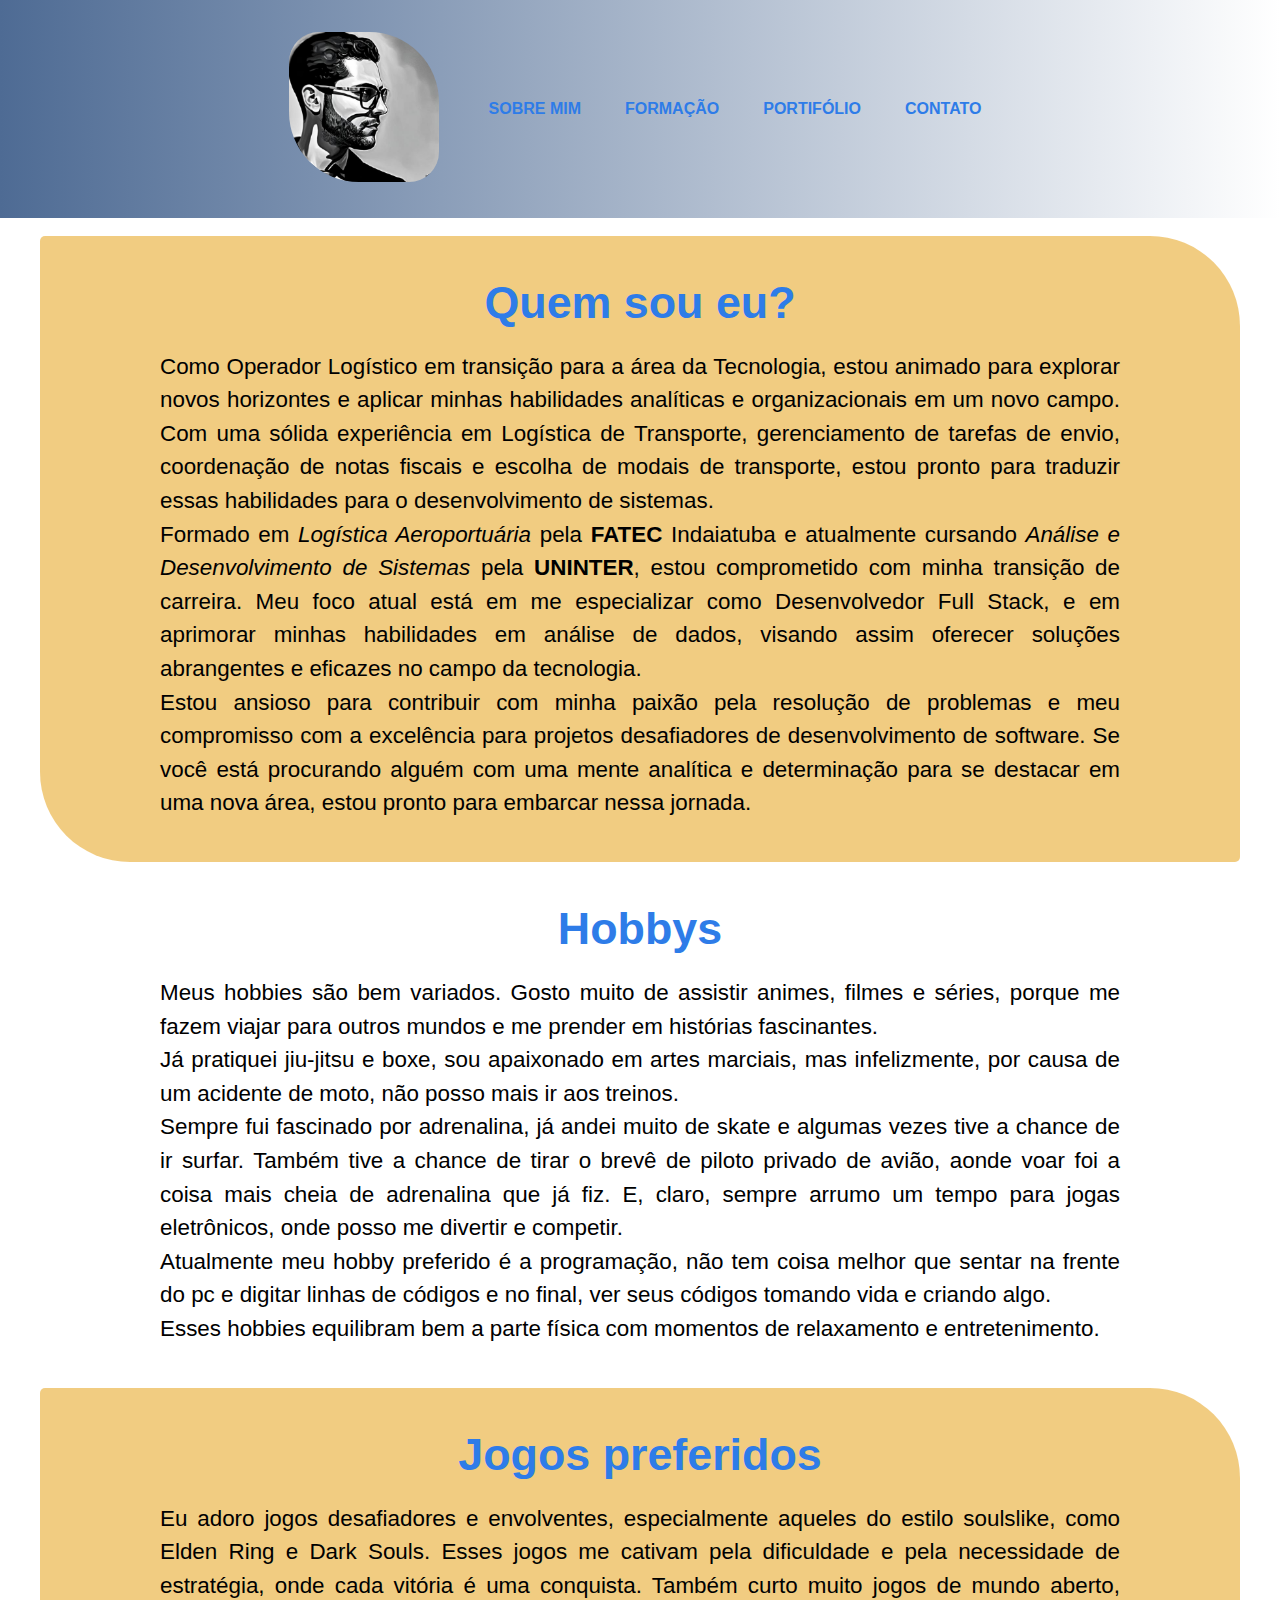
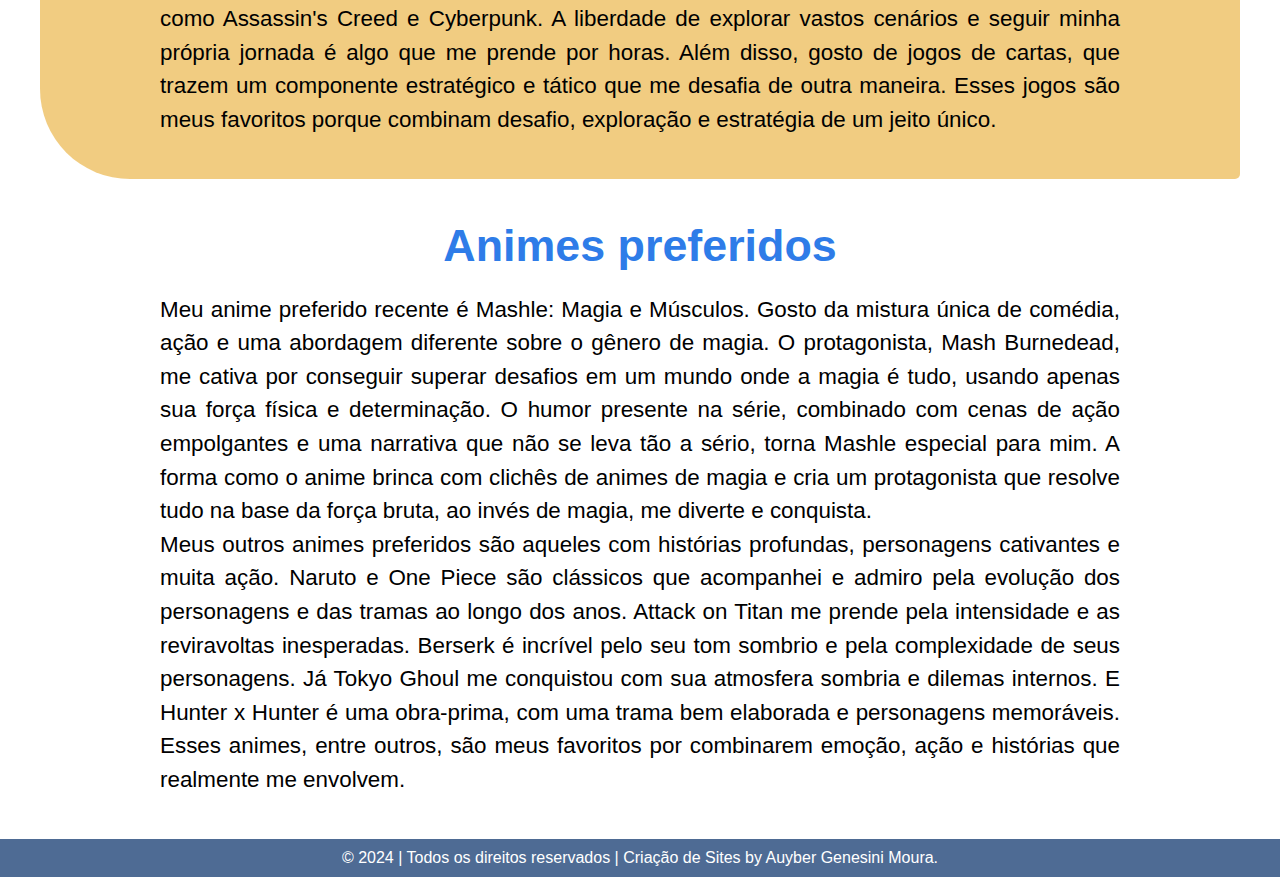
<file: index.html>
<!DOCTYPE html>
<html lang="pt-br">
<head>
    <meta charset="UTF-8">
    <meta name="viewport" content="width=device-width, initial-scale=1.0">
    <title>Auyber Genesini Moura</title>
    <link rel="stylesheet" href="style.css">
    <link rel="shortcut icon" href="imagens/favicon.ico" type="image/x-icon"> <!--link para colocar um favicon no site-->
</head>
<body>
    <header>
        <nav>
            <span><img class="auyber" src="imagens/eu.jpg" alt="minha foto">
            </span>
            <ul class="menu">
                <li><a href="index.html">Sobre Mim</a></li>
                <li><a href="formacao.html">Formação</a></li>
                <li><a href="portifolio.html">Portifólio</a></li>
                <li><a href="contato.html">Contato</a></li>
            </ul>
        </nav>
    </header>
    <main>
        <br>
        <section class="impar"> <!--foi aplicado a classe impar, para que as seções sejem cor sim cor não, no css a classe impar receberá a cor laranja-->
            <div>
                <h1>Quem sou eu?</h1>
                <p>Como Operador Logístico em transição para a área da Tecnologia, estou animado para explorar novos horizontes e aplicar minhas habilidades analíticas e organizacionais em um novo campo. Com uma sólida experiência em Logística de Transporte, gerenciamento de tarefas de envio, coordenação de notas fiscais e escolha de modais de transporte, estou pronto para traduzir essas habilidades para o desenvolvimento de sistemas.<br>
                Formado em <em>Logística Aeroportuária</em> pela <strong>FATEC</strong> Indaiatuba e atualmente cursando <em>Análise e Desenvolvimento de Sistemas</em> pela <strong>UNINTER</strong>, estou comprometido com minha transição de carreira. Meu foco atual está em me especializar como Desenvolvedor Full Stack, e em aprimorar minhas habilidades em análise de dados, visando assim oferecer soluções abrangentes e eficazes no campo da tecnologia.
                <br>    
                Estou ansioso para contribuir com minha paixão pela resolução de problemas e meu compromisso com a excelência para projetos desafiadores de desenvolvimento de software. Se você está procurando alguém com uma mente analítica e determinação para se destacar em uma nova área, estou pronto para embarcar nessa jornada.
                </p>
            </div>
        </section>
        <section class="par"> <!--foi aplicado a classe par, para que as seções sejem cor sim cor não, no css a classe par receberá a cor branca-->
            <div>
                <h1>Hobbys</h1>
                <p>Meus hobbies são bem variados. Gosto muito de assistir animes, filmes e séries, porque me fazem viajar para outros mundos e me prender em histórias fascinantes.
                <br>
                Já pratiquei jiu-jitsu e boxe, sou apaixonado em artes marciais, mas infelizmente, por causa de um acidente de moto, não posso mais ir aos treinos.
                <br>
                Sempre fui fascinado por adrenalina, já andei muito de skate e algumas vezes tive a chance de ir surfar. Também tive a chance de tirar o brevê de piloto privado de avião, aonde voar foi a coisa mais cheia de adrenalina que já fiz.
                 E, claro, sempre arrumo um tempo para jogas eletrônicos, onde posso me divertir e competir. 
                <br>
                Atualmente meu hobby preferido é a programação, não tem coisa melhor que sentar na frente do pc e digitar linhas de códigos e no final, ver seus códigos tomando vida e criando algo.
                <br>
                Esses hobbies equilibram bem a parte física com momentos de relaxamento e entretenimento.
                </p>
            </div>
        </section>
        <section class="impar">
            <div>
                <h1>Jogos preferidos</h1>
                <p>Eu adoro jogos desafiadores e envolventes, especialmente aqueles do estilo soulslike, como Elden Ring e Dark Souls. Esses jogos me cativam pela dificuldade e pela necessidade de estratégia, onde cada vitória é uma conquista. Também curto muito jogos de mundo aberto, como Assassin's Creed e Cyberpunk. A liberdade de explorar vastos cenários e seguir minha própria jornada é algo que me prende por horas. Além disso, gosto de jogos de cartas, que trazem um componente estratégico e tático que me desafia de outra maneira. Esses jogos são meus favoritos porque combinam desafio, exploração e estratégia de um jeito único.</p>
            </div>
        </section>
        <section class="par">
            <div>
                <h1>Animes preferidos</h1>
                <p>
                    Meu anime preferido recente é Mashle: Magia e Músculos. Gosto da mistura única de comédia, ação e uma abordagem diferente sobre o gênero de magia. O protagonista, Mash Burnedead, me cativa por conseguir superar desafios em um mundo onde a magia é tudo, usando apenas sua força física e determinação. O humor presente na série, combinado com cenas de ação empolgantes e uma narrativa que não se leva tão a sério, torna Mashle especial para mim. A forma como o anime brinca com clichês de animes de magia e cria um protagonista que resolve tudo na base da força bruta, ao invés de magia, me diverte e conquista.
                    <br>
                    Meus outros animes preferidos são aqueles com histórias profundas, personagens cativantes e muita ação. Naruto e One Piece são clássicos que acompanhei e admiro pela evolução dos personagens e das tramas ao longo dos anos. Attack on Titan me prende pela intensidade e as reviravoltas inesperadas. Berserk é incrível pelo seu tom sombrio e pela complexidade de seus personagens. Já Tokyo Ghoul me conquistou com sua atmosfera sombria e dilemas internos. E Hunter x Hunter é uma obra-prima, com uma trama bem elaborada e personagens memoráveis. Esses animes, entre outros, são meus favoritos por combinarem emoção, ação e histórias que realmente me envolvem.</p>
            </div>
        </section>
    </main>
    <footer> <!--Foi criado um rodapé com as informações do criador da página-->
        © 2024 | Todos os direitos reservados | Criação de Sites by <a href="https://github.com/auyber" target="_blank">Auyber Genesini Moura</a>. 
    </footer>
</body>
</html>
</file>
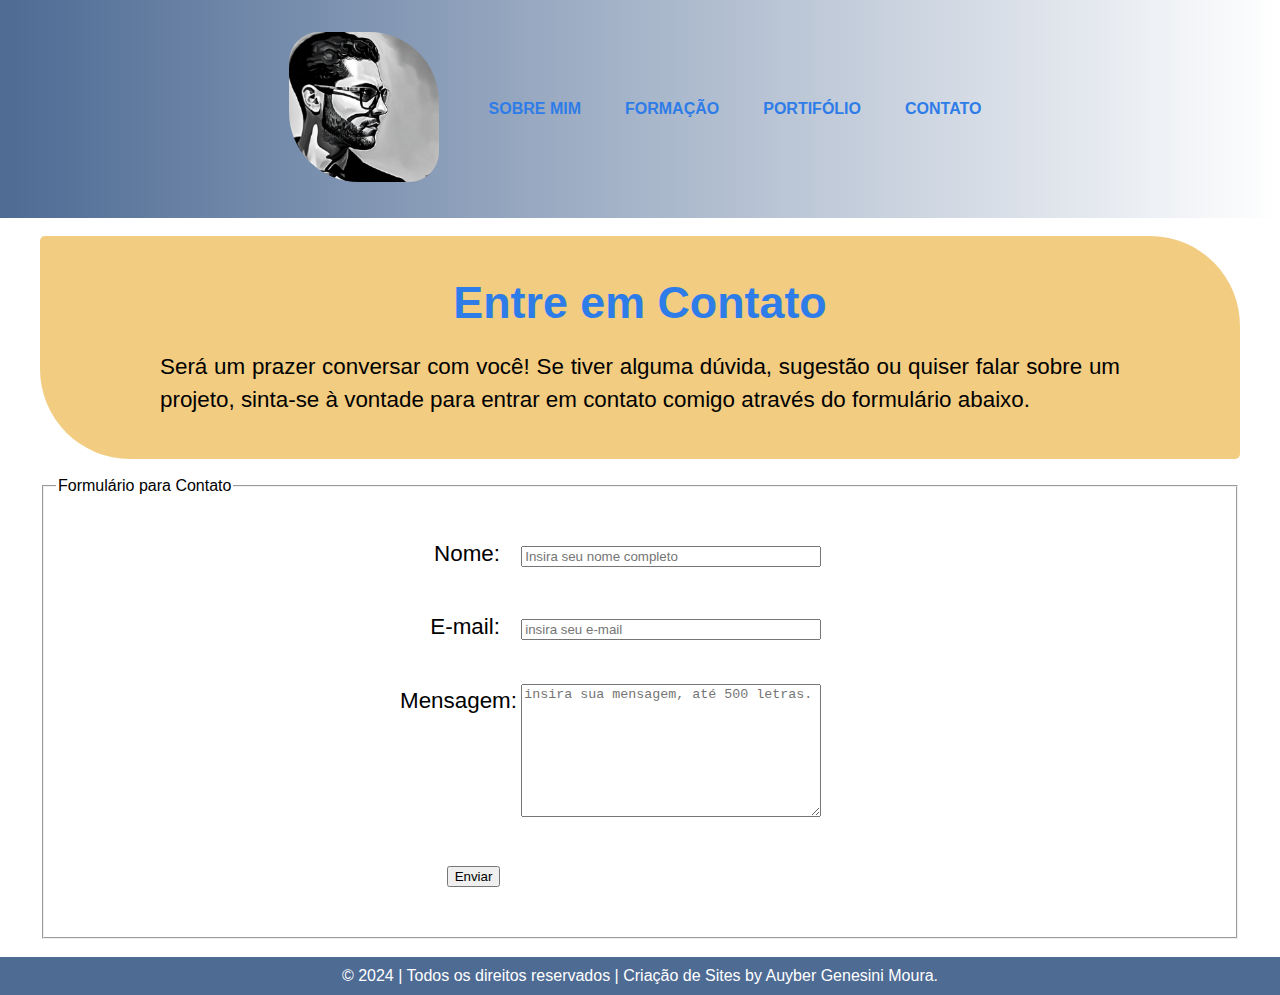
<file: contato.html>
<!DOCTYPE html>
<html lang="pt-br">
<head>
    <meta charset="UTF-8">
    <meta name="viewport" content="width=device-width, initial-scale=1.0">
    <title>Auyber Genesini Moura</title>
    <link rel="stylesheet" href="style.css">
    <link rel="shortcut icon" href="imagens/favicon.ico" type="image/x-icon">
</head>
<body>
    <header>
        <nav>
            <span><img class="auyber" src="imagens/eu.jpg" alt="minha foto">
            </span>
            <ul class="menu">
                <li><a href="index.html">Sobre Mim</a></li>
                <li><a href="formacao.html">Formação</a></li>
                <li><a href="portifolio.html">Portifólio</a></li>
                <li><a href="contato.html">Contato</a></li>
            </ul>
        </nav>
    </header>
    <main>
        <br>
        <section class="impar">
            <div>
                <h1>Entre em Contato</h1>
                <p>Será um prazer conversar com você! Se tiver alguma dúvida, sugestão ou quiser falar sobre um projeto, sinta-se à vontade para entrar em contato comigo através do formulário abaixo.
                </p>
            </div>
        </section>
        <section class="par">
            <br>
            <fieldset> <!--Utilizei o fieldset para agrupar elementos, no caso os itens do formulário-->
                <legend>Formulário para Contato</legend> <!--Legenda dos itens agrupados-->
                    <form action="#" method="post">
                        <div> <!-- Esta div contém o campo de entrada para o nome do usuário -->
                            <label for="inome">Nome:</label>
                            <input type="text" name="nome" id="inome" autocomplete="name" required minlength="5" maxlength="20" placeholder="Insira seu nome completo">
                        </div>
                        <div> <!-- Esta div contém o campo de entrada para o e-mail do usuário -->
                            <label for="iemail">E-mail:</label>
                            <input type="email" name="email" id="iemail" autocomplete="email" required minlength="5" maxlength="20" placeholder="insira seu e-mail">
                        </div>
                        <div> <!-- Esta div contém o campo de entrada para a mensagem do usuário -->
                            <label for="itexto">Mensagem:</label>
                            <textarea name="texto" id="itexto" minlength="5" maxlength="500" placeholder="insira sua mensagem, até 500 letras." required></textarea>
                        </div>
                        <div class="button"> <!-- Esta div contém o campo para o usuário enviar o formuláro -->
                            <button type="submit">Enviar</button>
                        </div>
                    </form>
            </fieldset>
        </section>
        <br>
    </main>
    <footer>
        © 2024 | Todos os direitos reservados | Criação de Sites by <a href="https://github.com/auyber" target="_blank">Auyber Genesini Moura</a>. 
    </footer>
</body>
</html>
</file>
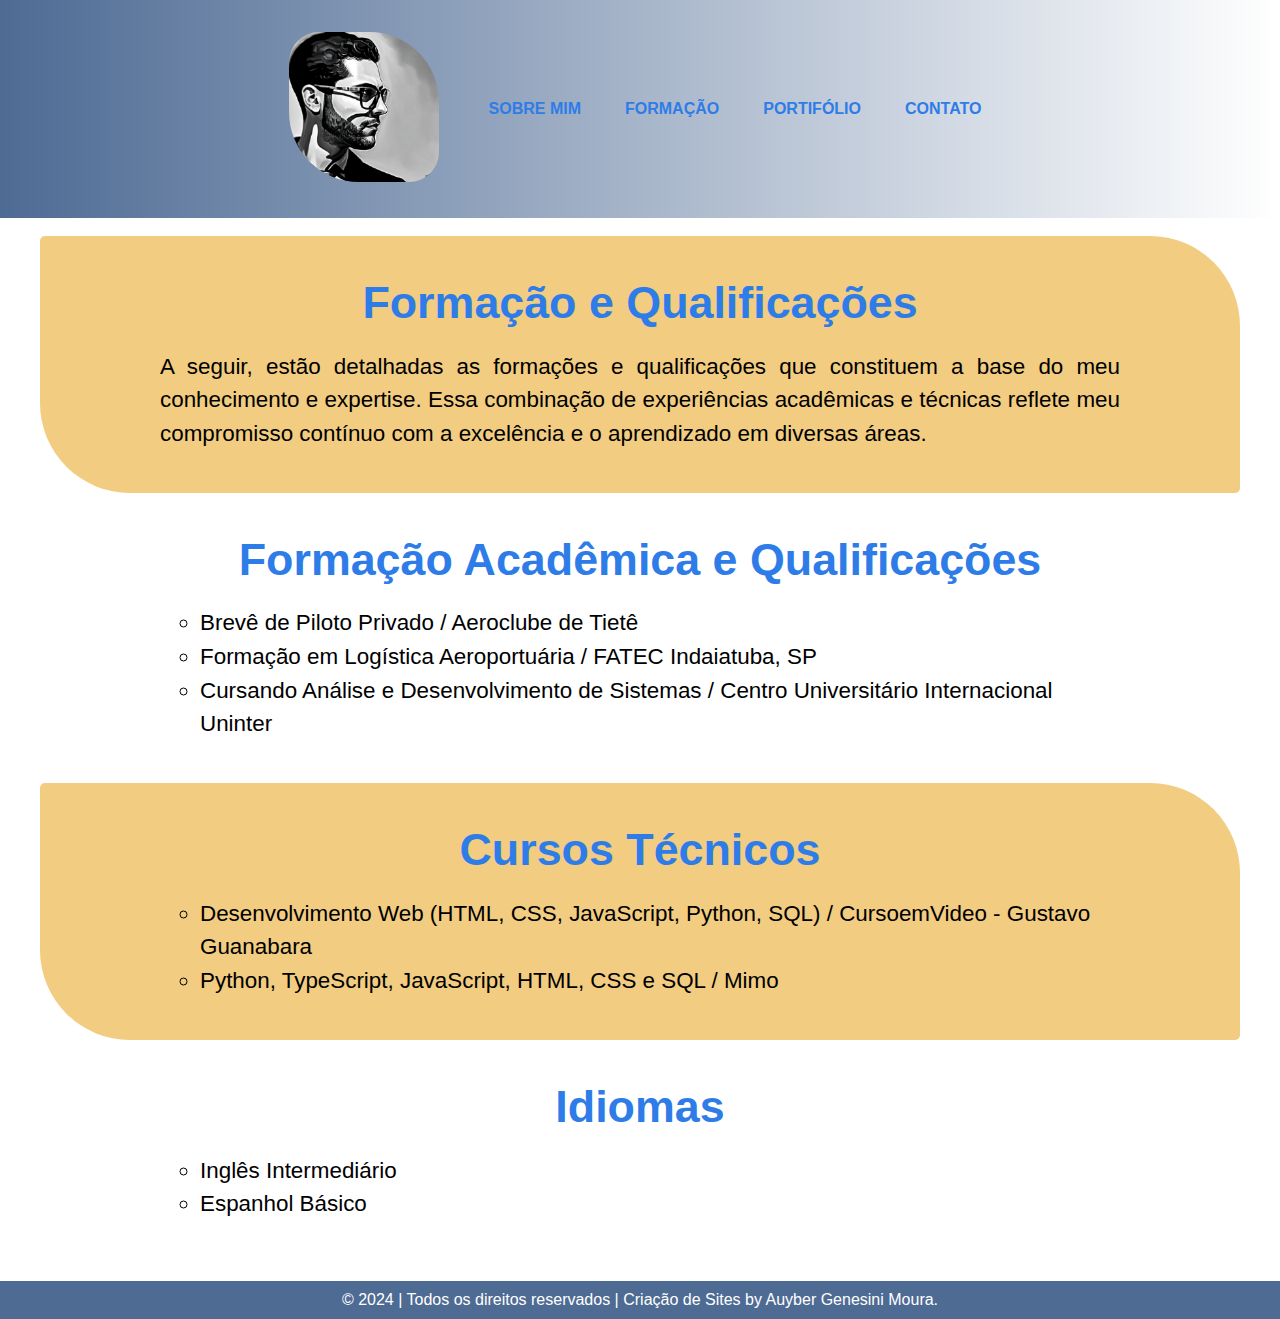
<file: formacao.html>
<!DOCTYPE html>
<html lang="pt-br">
<head>
    <meta charset="UTF-8">
    <meta name="viewport" content="width=device-width, initial-scale=1.0">
    <title>Auyber Genesini Moura</title>
    <link rel="stylesheet" href="style.css">
    <link rel="shortcut icon" href="imagens/favicon.ico" type="image/x-icon">
</head>
<body>
    <header>
        <nav>
            <span><img class="auyber" src="imagens/eu.jpg" alt="minha foto">
            </span>
            <ul class="menu">
                <li><a href="index.html">Sobre Mim</a></li>
                <li><a href="formacao.html">Formação</a></li>
                <li><a href="portifolio.html">Portifólio</a></li>
                <li><a href="contato.html">Contato</a></li>
            </ul>
        </nav>
    </header>
    <main>
        <br>
        <section class="impar">
            <div>
                <h1>Formação e Qualificações</h1>
                <p>A seguir, estão detalhadas as formações e qualificações que constituem a base do meu conhecimento e expertise. Essa combinação de experiências acadêmicas e técnicas reflete meu compromisso contínuo com a excelência e o aprendizado em diversas áreas.
                </p>
            </div>
        </section>
        <section class="par">
            <div>
                <h1>Formação Acadêmica e Qualificações</h1>
                <ul>
                    <li>Brevê de Piloto Privado / Aeroclube de Tietê</li>
                    <li>Formação em Logística Aeroportuária / FATEC Indaiatuba, SP</li>
                    <li>Cursando Análise e Desenvolvimento de Sistemas / Centro Universitário Internacional Uninter</li>
                </ul>
            </div>
            <section class="impar">
                <div>
                    <h1>Cursos Técnicos</h1>
                    <ul>
                        <li>Desenvolvimento Web (HTML, CSS, JavaScript, Python, SQL) / CursoemVideo - Gustavo Guanabara</li>
                        <li>Python, TypeScript, JavaScript, HTML, CSS e SQL / Mimo</li>
                    </ul>
                </div>
            </section>
            <section class="par">
                <div>
                    <h1>Idiomas</h1>
                    <ul>
                        <li>Inglês Intermediário</li>
                        <li>Espanhol Básico</li>
                    </ul>
                </div>
            </section>
        <br>
    </main>
    <footer>
        © 2024 | Todos os direitos reservados | Criação de Sites by <a href="https://github.com/auyber" target="_blank">Auyber Genesini Moura</a>. 
    </footer>
</body>
</html>
</file>
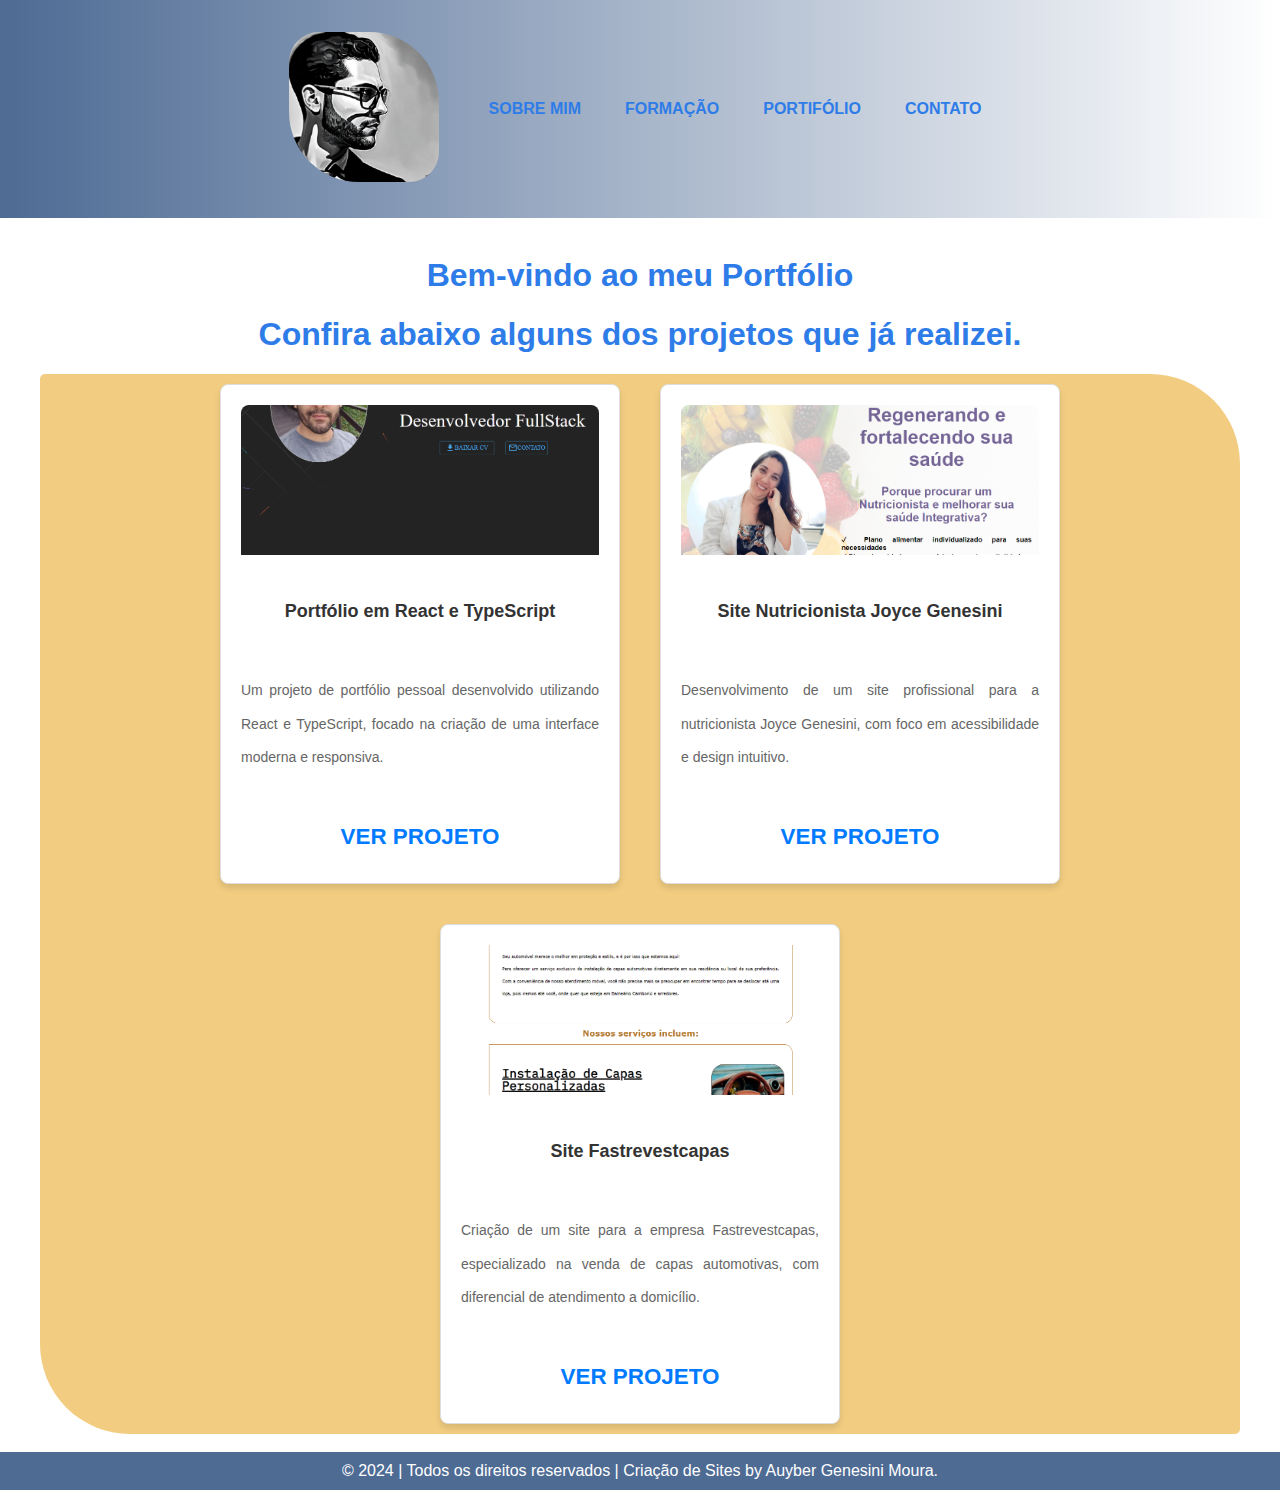
<file: portifolio.html>
<!DOCTYPE html>
<html lang="pt-br">
<head>
    <meta charset="UTF-8">
    <meta name="viewport" content="width=device-width, initial-scale=1.0">
    <title>Auyber Genesini Moura</title>
    <link rel="stylesheet" href="style.css">
    <link rel="shortcut icon" href="imagens/favicon.ico" type="image/x-icon">
</head>
<body>
    <header>
        <nav>
            <span><img class="auyber" src="imagens/eu.jpg" alt="minha foto">
            </span>
            <ul class="menu">
                <li><a href="index.html">Sobre Mim</a></li>
                <li><a href="formacao.html">Formação</a></li>
                <li><a href="portifolio.html">Portifólio</a></li>
                <li><a href="contato.html">Contato</a></li>
            </ul>
        </nav>
    </header>
    <main>
        <br>
        <h1>Bem-vindo ao meu Portfólio</h1>
        <h1>Confira abaixo alguns dos projetos que já realizei.</h1>
    <section class="section impar">
        <!-- Card do projeto "Portfólio em React e TypeScript" -->
        <div class="card">
            <img src="imagens/react.png" alt="Imagem do projeto Portfólio em React e TypeScript">
            <h2>Portfólio em React e TypeScript</h2>
            <p>Um projeto de portfólio pessoal desenvolvido utilizando React e TypeScript, focado na criação de uma interface moderna e responsiva.</p>
            <a href="https://auybergenesini.com.br/" target="_blank">Ver projeto</a>
        </div>
        <!-- Card do projeto "Site Nutricionista Joyce Genesini" -->
        <div class="card">
            <img src="imagens/nutri.png" alt="Imagem do site Nutricionista Joyce Genesini">
            <h2>Site Nutricionista Joyce Genesini</h2>
            <p>Desenvolvimento de um site profissional para a nutricionista Joyce Genesini, com foco em acessibilidade e design intuitivo.</p>
            <a href="https://joycegenesininutri.com.br/" target="_blank">Ver projeto</a>
        </div>
        <!-- Card do projeto "Site Fastrevestcapas" -->
        <div class="card">
            <img src="imagens/fast.png" alt="Imagem do site Fastrevestcapas">
            <h2>Site Fastrevestcapas</h2>
            <p>Criação de um site para a empresa Fastrevestcapas, especializado na venda de capas automotivas, com diferencial de atendimento a domicílio.</p>
            <a href="https://fastrevestrevestimentos.com.br/" target="_blank">Ver projeto</a>
        </div>
    </section>
    <br>
    </main>
    <footer>
        © 2024 | Todos os direitos reservados | Criação de Sites by <a href="https://github.com/auyber" target="_blank">Auyber Genesini Moura</a>. 
    </footer>
</body>
</html>
</file>
<file: style.css>
@charset "UTF-08";

/* Cores principais do site, foi utilizado Harmonia das cores Complementar no Adobe Color*/
:root { 
    --cor1: #E8AA2E;
    --cor2: #4E6B94;
    --cor3: #2E7CE8;
}

body {
    font-family: Arial, sans-serif;
    margin: 0;
    padding: 0;
    width: 100%;
}

header {
    background-image: linear-gradient(to right,var(--cor2), white ); 
    display: flex;
    justify-content: space-between;
    align-items: center;
    padding: 1rem;
}

.auyber {
    width: 150px;
    height: 150px;
    border-radius: 30px 70px;
}

.menu {
    display: flex;
    direction: row;
    gap: 1.5rem;
}

nav {
    margin: auto;
    padding: 1rem;
    display: flex;
    flex-direction: row;
    justify-content: space-around;
    align-items: center;
    max-width: 1400px;
    
}

nav > ul {
    list-style: none;
}

a {
    text-decoration: none;
    color: var(--cor3);
    padding: 10px;
    border-radius: 10px;
    transition: 1s;
    font-weight: bolder;
    text-transform: uppercase;
}

a:hover {
    background-color: var(--cor1);
}

main {
    margin: auto;
}

.impar {
    background-color: #e8aa2e9a;
    margin-top: 50px;
    margin-bottom: 50px;
    max-width: 1200px;
    margin: auto;
    border-radius: 05px 90px;
}

.par {
    background-color: white;
    margin-top: 50px;
    margin-bottom: 50px;
    max-width: 1200px;
    margin: auto;
    
}

div {
    max-width: 1400px;
    width: 80%;
    margin: auto;
    padding: 20px;
    font-size: 1.4em;
    line-height: 1.5em;
}

h1 {
    color: var(--cor3);
    text-align: center;
}

h2 {
    color: var(--cor1);
}

p {
    text-align: justify;
}

ul {
    list-style: circle;
}

.section {
    display: flex;
    justify-content: center;
    gap: 20px;
    flex-wrap: wrap;
}

.card {
    background-color: #fff;
    border: 1px solid #ddd;
    border-radius: 8px;
    width: 400px;
    height: 500px;
    padding: 20px;
    box-shadow: 0 4px 6px rgba(0, 0, 0, 0.1);
    text-align: center;
    transition: transform 0.3s ease;
    display: flex;
    flex-direction: column;
    justify-content: space-between;
    margin: 10px;
    box-sizing: border-box;
}

.card:hover {
    transform: scale(1.05);
}

.card img {
    width: 100%;
    height: 150px;
    object-fit: cover;
    border-radius: 8px 8px 0 0;
}

.card h2 {
    margin: 10px 0;
    color: #333;
    font-size: 18px;
}

.card p {
    color: #666;
    font-size: 14px;
    margin: 5px 0;
}

.card a {
    text-decoration: none;
    color: #007BFF;
    font-weight: bold;
}

form {
    margin: auto;
    width: 600px;
    padding: 1em;
  
}

label {
    width: 100px;
    text-align: right;
    display: inline-block;
}

input, textarea {
    width: 300px;
    box-sizing: border-box;
    margin-left: 15px;
}

textarea {
    vertical-align: top;
    height: 10em;
}

.button {
    padding-left: 100px;
}

button {
    margin-left: .5em;
}

footer {
    background-color: var(--cor2);
    color: white;
    text-align: center;
    padding: 10px;
}

footer > a:hover {
    background-color: transparent;
    color: var(--cor1);
}

footer > a {
    color: white;
    padding: 0px;
    text-decoration: none;
    font-weight: normal;
    border-radius: 0px;
    transition-duration: 0.5s;
    text-transform: none;
}

/* Responsividade */
@media (max-width: 768px) {

    header {
        flex-direction: column;
        align-items: flex-start;
        padding: 0.5rem;
    }

    .menu {
        flex-direction: column;
        gap: 1rem;
    }

    nav > ul {
        flex-direction: column;
        gap: 1rem;
    }

    .card {
        width: 100%;
        height: auto;
    }

    form {
        width: 100%;
        padding: 1em;
    }

    label {
        display: block;
        text-align: left;
        margin-bottom: 0.5em;
    }

    .button {
        padding-left: 0;
    }

    .section {
        flex-direction: column;
        gap: 10px;
    }

    div {
        width: 100%;
        padding: 10px;
    }
}

/*Responsividade*/
@media (max-width: 480px) {
    header {
        padding: 0.5rem;
    }

    .menu {
        flex-direction: column;
        gap: 0.5rem;
    }

    nav > ul {
        flex-direction: column;
        gap: 0.5rem;
    }

    .card {
        padding: 10px;
    }

    form {
        width: 100%;
        padding: 0.5em;
    }

    label {
        width: 100%;
        margin-bottom: 0.2em;
    }

    button {
        width: 100%;
    }
}
</file>
